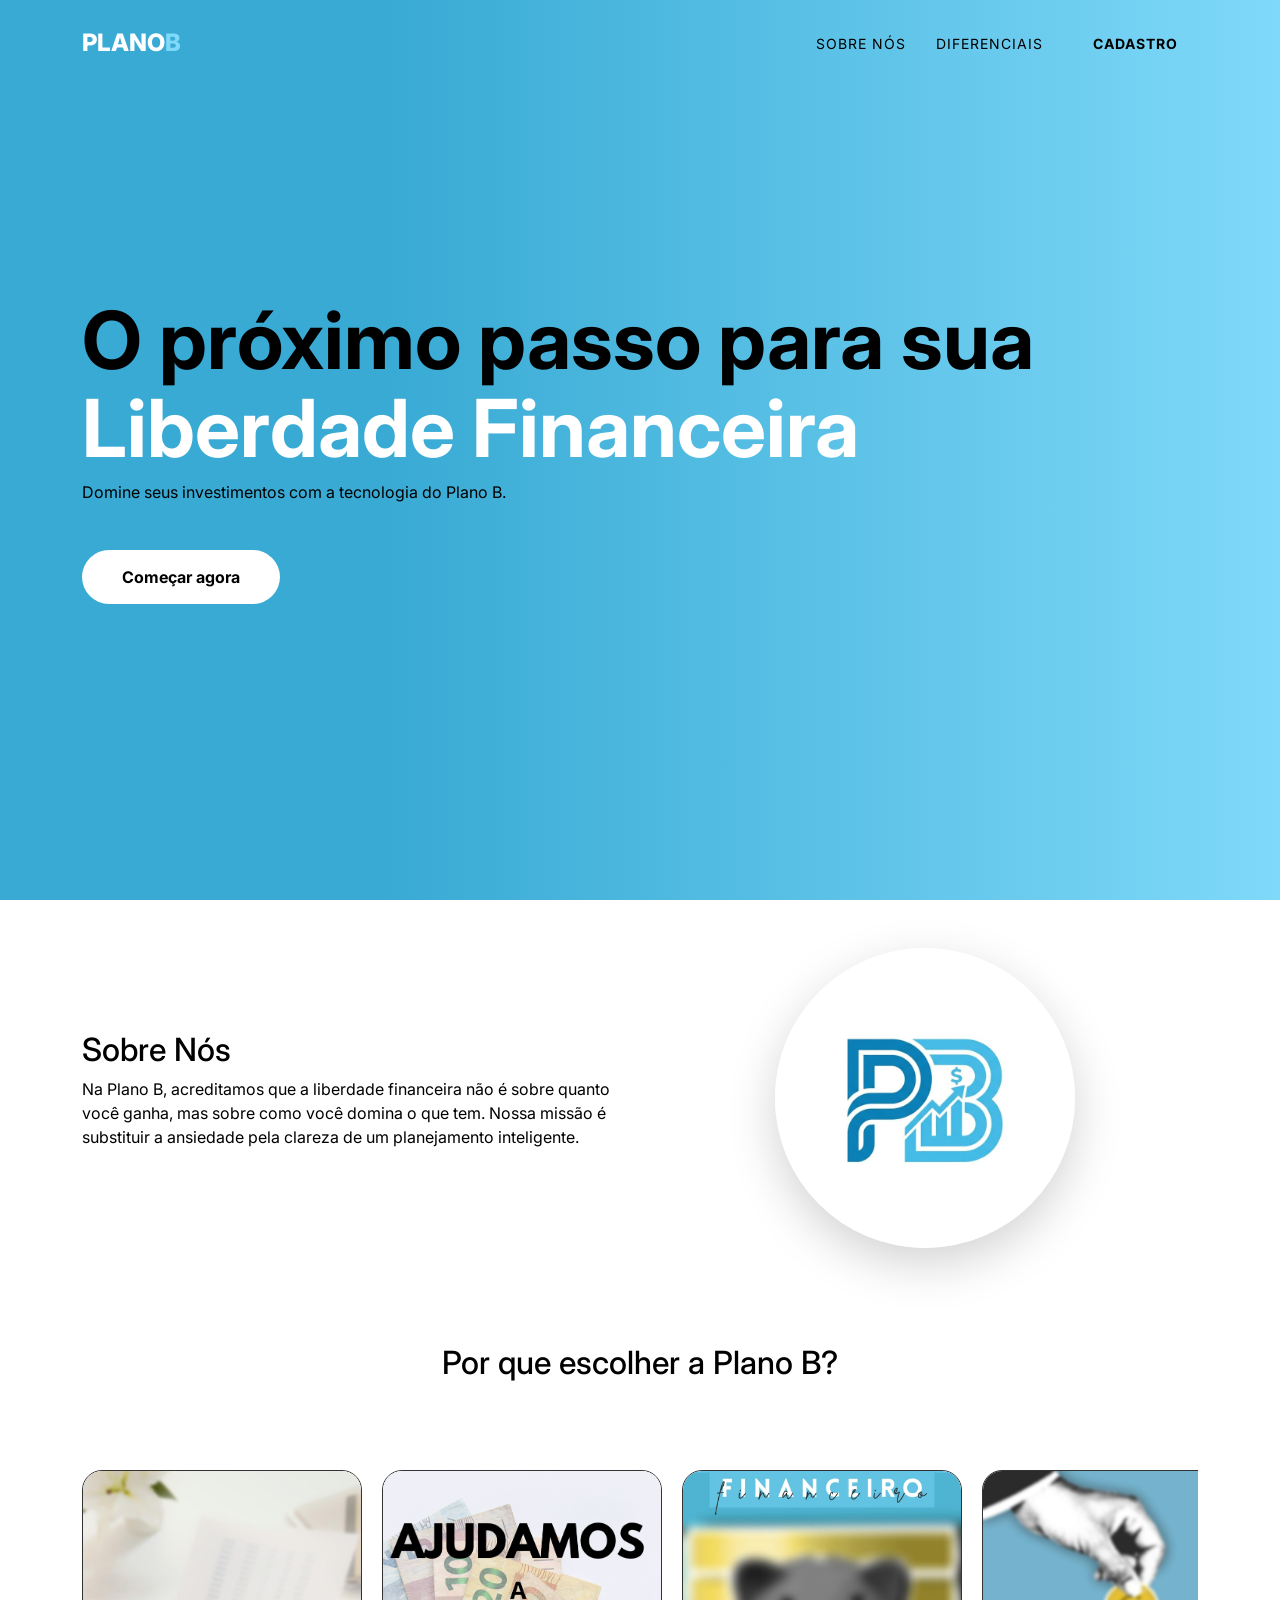
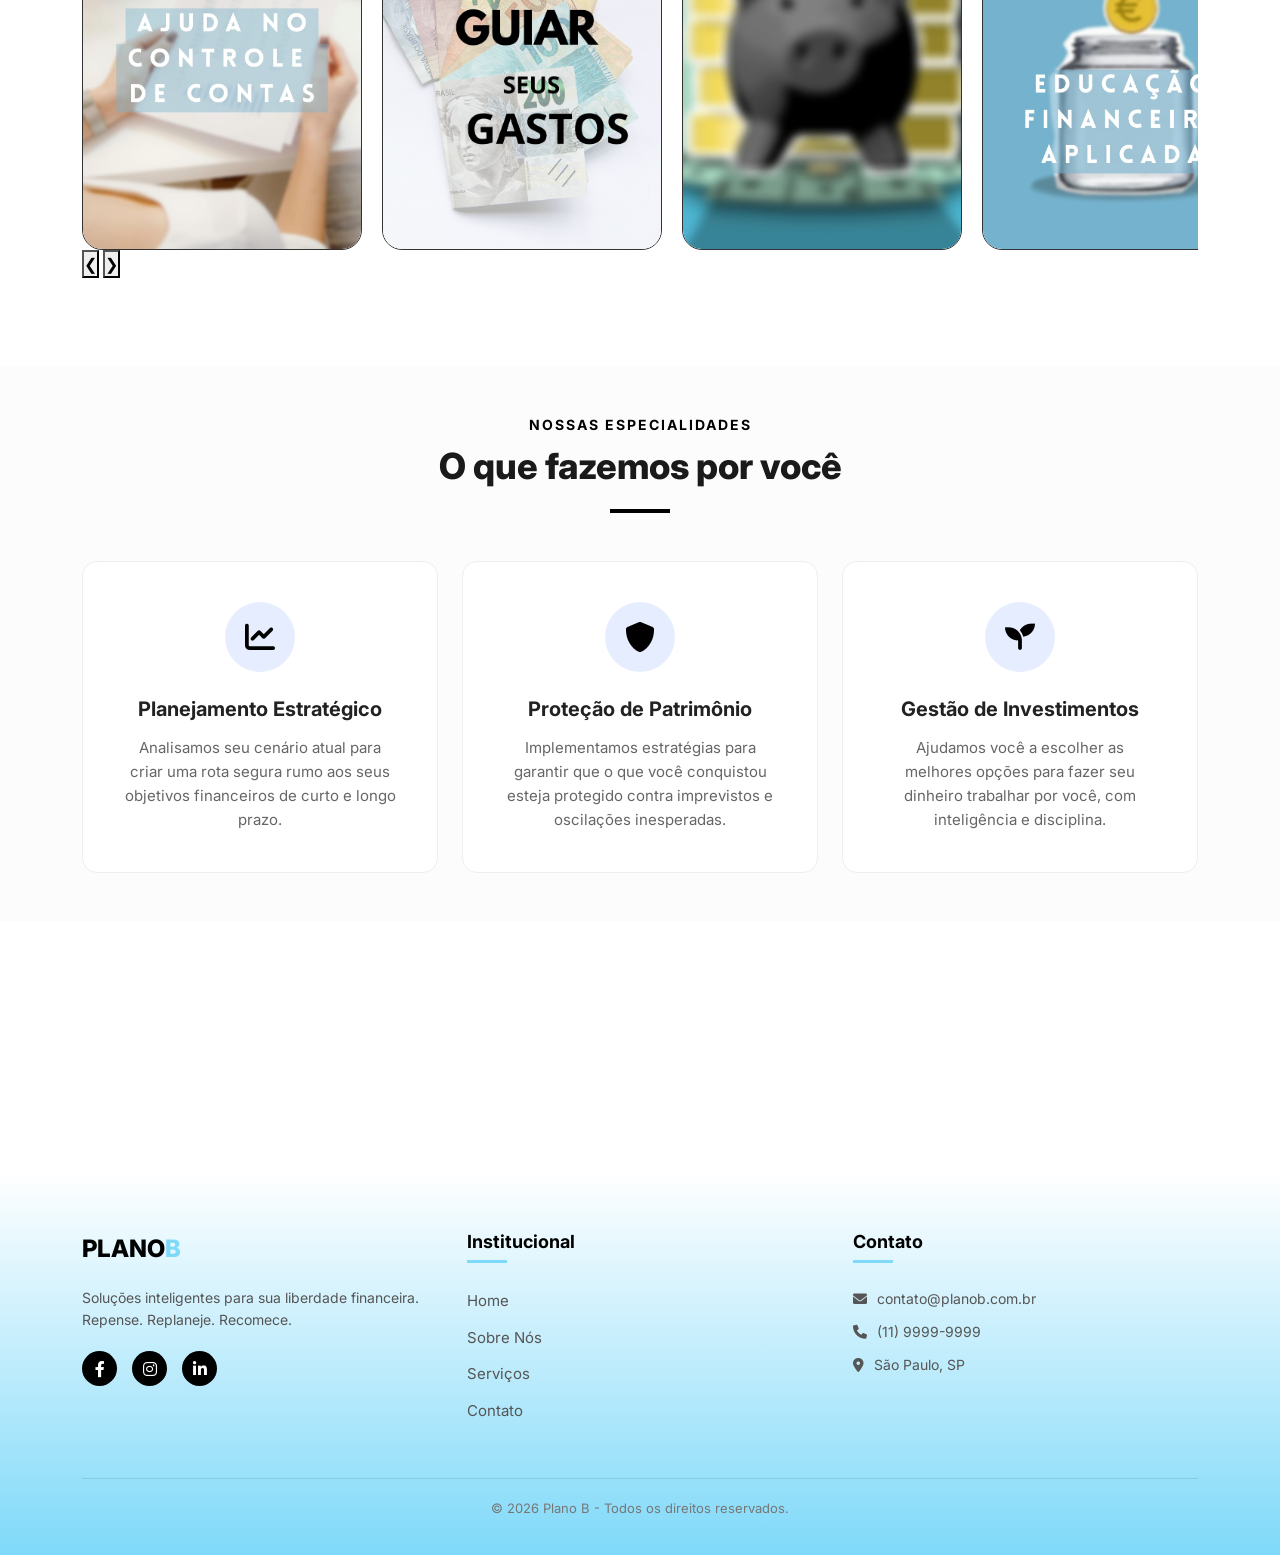
<file: index.html>
<!DOCTYPE html>
<html lang="pt-BR">
<head>
    <meta charset="UTF-8">
    <meta name="viewport" content="width=device-width, initial-scale=1.0">
    <link href="https://cdn.jsdelivr.net/npm/bootstrap@5.3.0/dist/css/bootstrap.min.css" rel="stylesheet">
    <link rel="stylesheet" href="style.css">
    <link href="https://fonts.googleapis.com/css2?family=Inter:wght@400;700&family=Poppins:wght@600;700&display=swap" rel="stylesheet">
    <link rel="stylesheet" href="https://cdnjs.cloudflare.com/ajax/libs/font-awesome/6.0.0/css/all.min.css">
    <title>Plano B | Inteligência Financeira</title>
</head>
<body>

<header id="header">
    <div class="container d-flex justify-content-between align-items-center">
        <a href="#" class="logo">PLANO<span>B</span></a>
        <nav>
            <ul class="nav-links">
                <li><a href="#sobre">Sobre Nós</a></li>
                <li><a href="#servicos">Diferenciais</a></li>
                <li><a href="http://localhost:8080" class="btn-cta">Cadastro</a></li>
            </ul>
        </nav>
    </div>
</header>

<section class="hero-section">
    <div class="overlay"></div>
    <div class="container content">
        <h1>O próximo passo para sua <br><span>Liberdade Financeira</span></h1>
        <p>Domine seus investimentos com a tecnologia do Plano B.</p>
        <a href="#sobre" class="btn-main">Começar agora</a>
    </div>
</section>

<main id="sobre" class="about-section py-5">
    <div class="container">
        <div class="row align-items-center">
            <div class="col-md-6 text-content">
                <h2>Sobre Nós</h2>
                <p>Na Plano B, acreditamos que a liberdade financeira não é sobre quanto você ganha, mas sobre como você domina o que tem. Nossa missão é substituir a ansiedade pela clareza de um planejamento inteligente.</p>
            </div>
            <div class="Logo col-md-6 text-center">
                <img src="IMAGENS/Logo/PlanoB Logo.jpeg" alt="Plano B Logo" class="img-fluid rounded-circle shadow-lg main-logo-img">
            </div>
        </div>
    </div>
</main>

<section id="servicos" class="carousel-section py-5">
    <div class="container">
        <h2 class="text-center mb-5">Por que escolher a Plano B?</h2>
        <div class="carousel-container">
            <div class="carousel-track">
                <div class="card-item"><img src="IMAGENS/imagens para o site/controle de contas.jpeg" alt="Guia"></div>
                <div class="card-item"><img src="IMAGENS/imagens para o site/Guia.jpg" alt="Economia"></div>
                <div class="card-item"><img src="IMAGENS/imagens para o site/crescimento financeiro.jpeg" alt="Análise"></div>
                <div class="card-item"><img src="IMAGENS/imagens para o site/educação financeira.jpeg" alt="Futuro"></div>
                <div class="card-item"><img src="IMAGENS/imagens para o site/controle de contas.jpeg" alt="Futuro"></div>
            </div>
            <button class="prev" onclick="moveSlide(-1)">&#10094;</button>
            <button class="next" onclick="moveSlide(1)">&#10095;</button>
        </div>
    </div>
</section>

<section class="what-we-do py-5">
    <div class="container">
        <div class="header-section text-center mb-5">
            <span class="subtitle">Nossas Especialidades</span>
            <h2 class="title-main">O que fazemos por você</h2>
            <div class="line-center"></div>
        </div>

        <div class="row g-4">
            <div class="col-md-4">
                <div class="feature-card">
                    <div class="icon-box">
                        <i class="fas fa-chart-line"></i>
                    </div>
                    <h3>Planejamento Estratégico</h3>
                    <p>Analisamos seu cenário atual para criar uma rota segura rumo aos seus objetivos financeiros de curto e longo prazo.</p>
                </div>
            </div>

            <div class="col-md-4">
                <div class="feature-card">
                    <div class="icon-box">
                        <i class="fas fa-shield-alt"></i>
                    </div>
                    <h3>Proteção de Patrimônio</h3>
                    <p>Implementamos estratégias para garantir que o que você conquistou esteja protegido contra imprevistos e oscilações inesperadas.</p>
                </div>
            </div>

            <div class="col-md-4">
                <div class="feature-card">
                    <div class="icon-box">
                        <i class="fas fa-seedling"></i>
                    </div>
                    <h3>Gestão de Investimentos</h3>
                    <p>Ajudamos você a escolher as melhores opções para fazer seu dinheiro trabalhar por você, com inteligência e disciplina.</p>
                </div>
            </div>
        </div>
    </div>
</section>

 <main class="main-content" style="margin-top: 250px;"></main>
<footer class="footer-harmonit">
    <div class="container">
        <div class="footer-content">
            <div class="footer-column">
                <a href="#" class="footer-logo">PLANO<span>B</span></a>
                <p class="footer-description">
                    Soluções inteligentes para sua liberdade financeira. <br>
                    Repense. Replaneje. Recomece.
                </p>
                <div class="footer-social">
                    <a href="#"><i class="fab fa-facebook-f"></i></a>
                    <a href="#"><i class="fab fa-instagram"></i></a>
                    <a href="#"><i class="fab fa-linkedin-in"></i></a>
                </div>
            </div>

            <div class="footer-column">
                <h4>Institucional</h4>
                <ul>
                    <li><a href="#">Home</a></li>
                    <li><a href="#sobre">Sobre Nós</a></li>
                    <li><a href="#servicos">Serviços</a></li>
                    <li><a href="#contato">Contato</a></li>
                </ul>
            </div>

            <div class="footer-column">
                <h4>Contato</h4>
                <ul class="contact-info">
                    <li><i class="fas fa-envelope"></i> contato@planob.com.br</li>
                    <li><i class="fas fa-phone"></i> (11) 9999-9999</li>
                    <li><i class="fas fa-map-marker-alt"></i> São Paulo, SP</li>
                </ul>
            </div>
        </div>

        <div class="footer-bottom">
            <p>&copy; 2026 Plano B - Todos os direitos reservados.</p>
        </div>
    </div>
</footer>

<script src="JAVASC.js"></script>
</body>
</html>
</file>
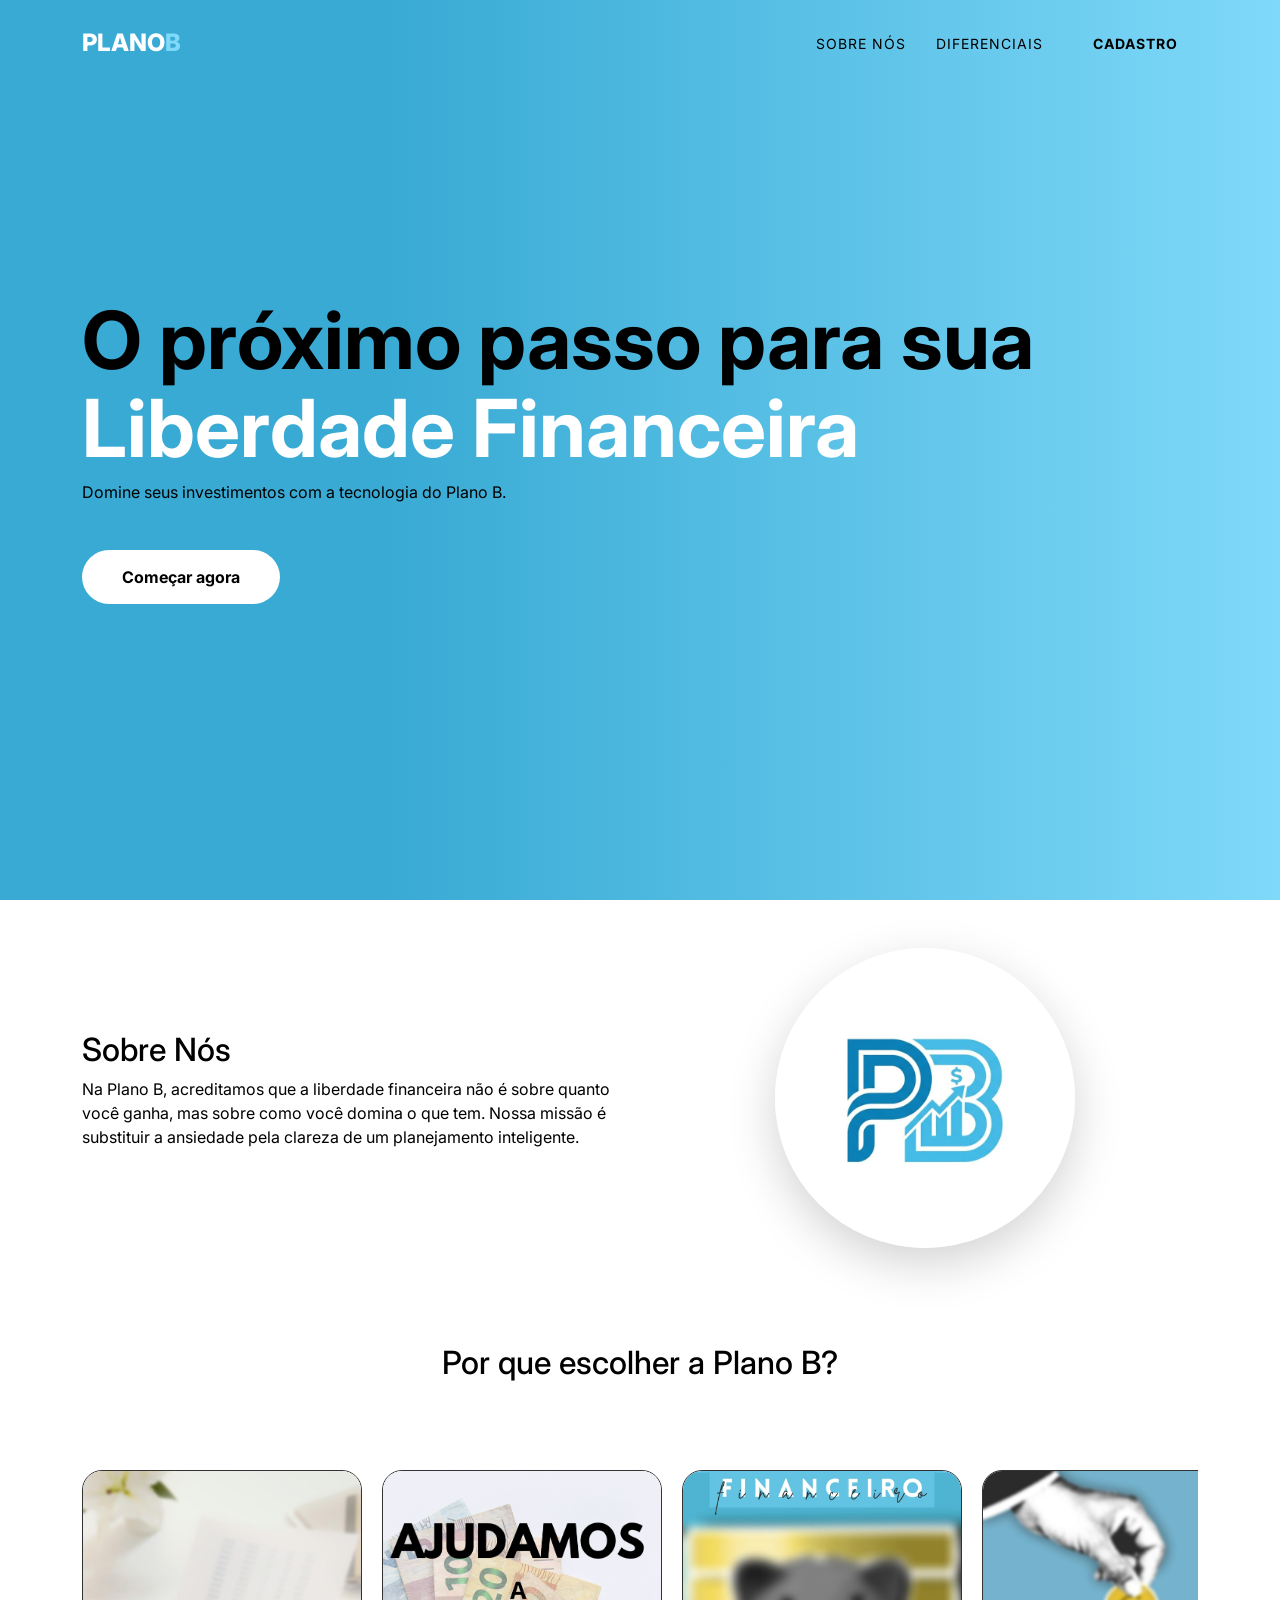
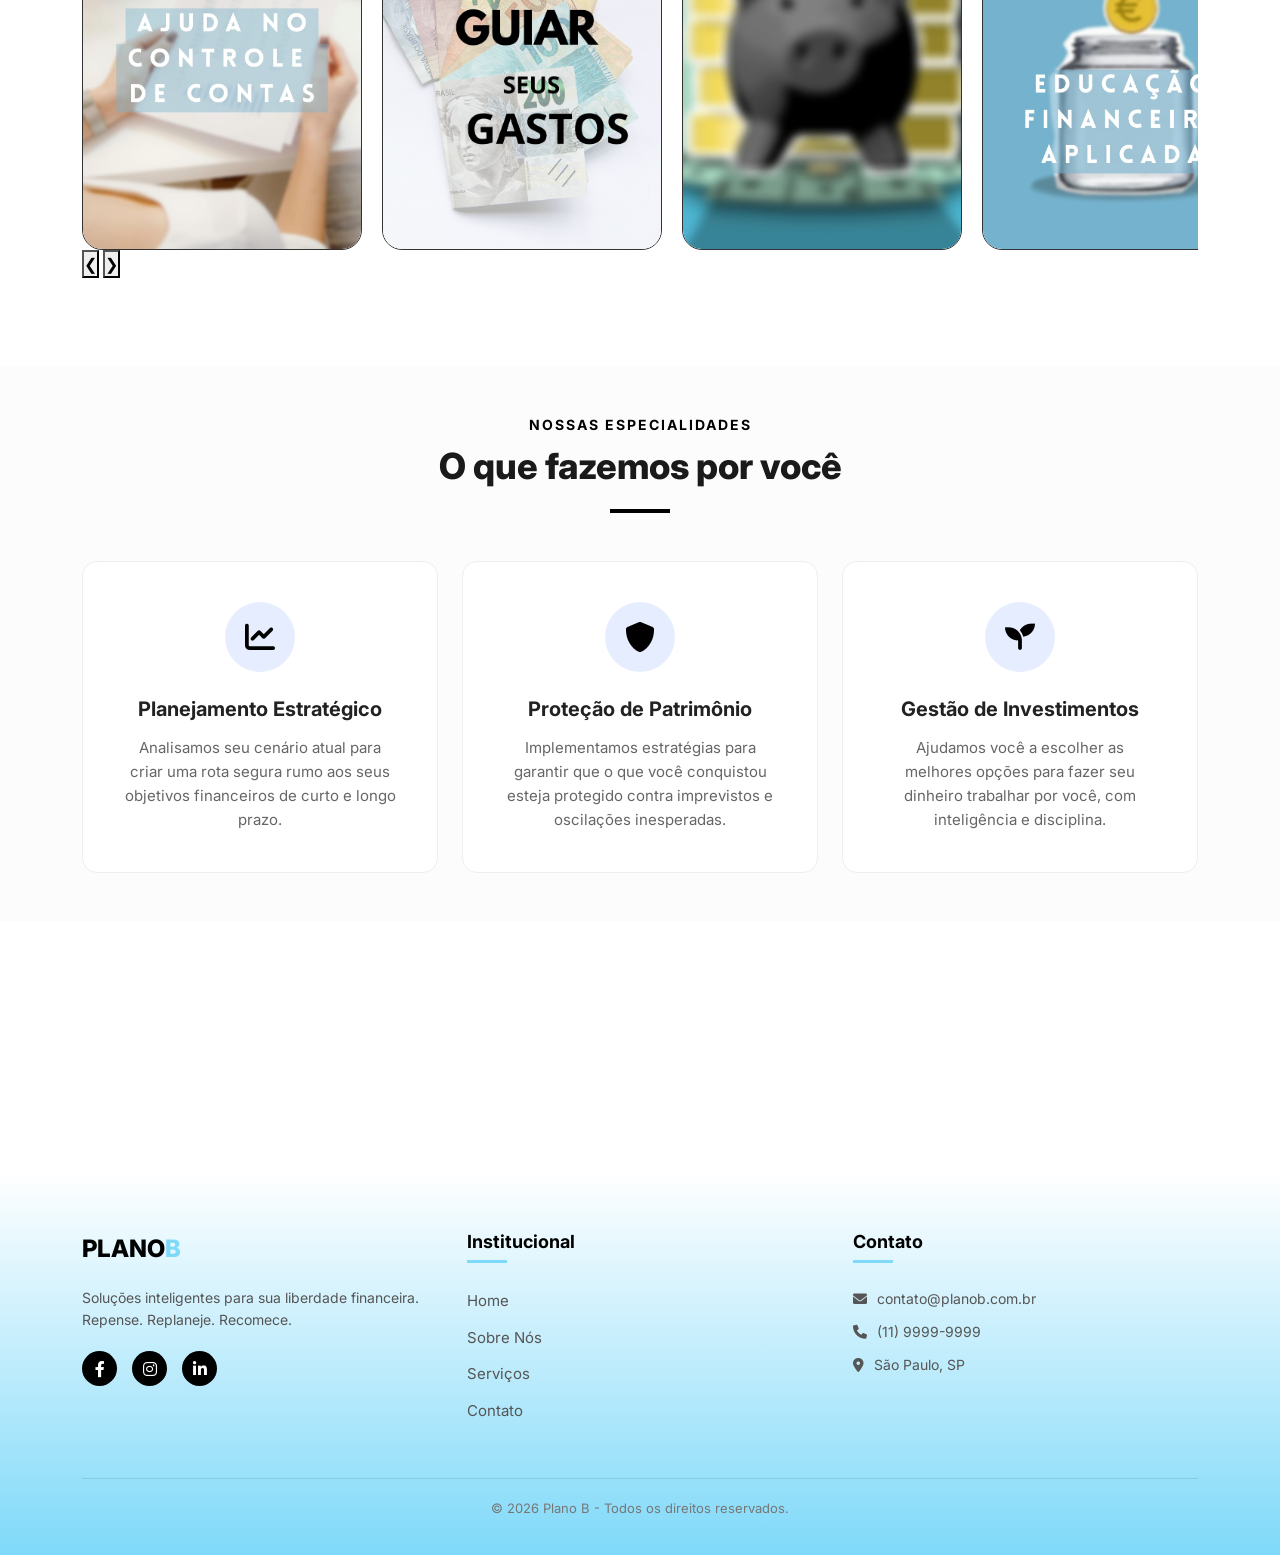
<file: Pagina inicial.html>
<!DOCTYPE html>
<html lang="pt-BR">
<head>
    <meta charset="UTF-8">
    <meta name="viewport" content="width=device-width, initial-scale=1.0">
    <link href="https://cdn.jsdelivr.net/npm/bootstrap@5.3.0/dist/css/bootstrap.min.css" rel="stylesheet">
    <link rel="stylesheet" href="style.css">
    <link href="https://fonts.googleapis.com/css2?family=Inter:wght@400;700&family=Poppins:wght@600;700&display=swap" rel="stylesheet">
    <link rel="stylesheet" href="https://cdnjs.cloudflare.com/ajax/libs/font-awesome/6.0.0/css/all.min.css">
    <title>Plano B | Inteligência Financeira</title>
</head>
<body>

<header id="header">
    <div class="container d-flex justify-content-between align-items-center">
        <a href="#" class="logo">PLANO<span>B</span></a>
        <nav>
            <ul class="nav-links">
                <li><a href="#sobre">Sobre Nós</a></li>
                <li><a href="#servicos">Diferenciais</a></li>
                <li><a href="http://localhost:7584" class="btn-cta">Cadastro</a></li>
            </ul>
        </nav>
    </div>
</header>

<section class="hero-section">
    <div class="overlay"></div>
    <div class="container content">
        <h1>O próximo passo para sua <br><span>Liberdade Financeira</span></h1>
        <p>Domine seus investimentos com a tecnologia do Plano B.</p>
        <a href="#sobre" class="btn-main">Começar agora</a>
    </div>
</section>

<main id="sobre" class="about-section py-5">
    <div class="container">
        <div class="row align-items-center">
            <div class="col-md-6 text-content">
                <h2>Sobre Nós</h2>
                <p>Na Plano B, acreditamos que a liberdade financeira não é sobre quanto você ganha, mas sobre como você domina o que tem. Nossa missão é substituir a ansiedade pela clareza de um planejamento inteligente.</p>
            </div>
            <div class="Logo col-md-6 text-center">
                <img src="IMAGENS/Logo/PlanoB Logo.jpeg" alt="Plano B Logo" class="img-fluid rounded-circle shadow-lg main-logo-img">
            </div>
        </div>
    </div>
</main>

<section id="servicos" class="carousel-section py-5">
    <div class="container">
        <h2 class="text-center mb-5">Por que escolher a Plano B?</h2>
        <div class="carousel-container">
            <div class="carousel-track">
                <div class="card-item"><img src="IMAGENS/imagens para o site/controle de contas.jpeg" alt="Guia"></div>
                <div class="card-item"><img src="IMAGENS/imagens para o site/Guia.jpg" alt="Economia"></div>
                <div class="card-item"><img src="IMAGENS/imagens para o site/crescimento financeiro.jpeg" alt="Análise"></div>
                <div class="card-item"><img src="IMAGENS/imagens para o site/educação financeira.jpeg" alt="Futuro"></div>
                <div class="card-item"><img src="IMAGENS/imagens para o site/controle de contas.jpeg" alt="Futuro"></div>
            </div>
            <button class="prev" onclick="moveSlide(-1)">&#10094;</button>
            <button class="next" onclick="moveSlide(1)">&#10095;</button>
        </div>
    </div>
</section>

<section class="what-we-do py-5">
    <div class="container">
        <div class="header-section text-center mb-5">
            <span class="subtitle">Nossas Especialidades</span>
            <h2 class="title-main">O que fazemos por você</h2>
            <div class="line-center"></div>
        </div>

        <div class="row g-4">
            <div class="col-md-4">
                <div class="feature-card">
                    <div class="icon-box">
                        <i class="fas fa-chart-line"></i>
                    </div>
                    <h3>Planejamento Estratégico</h3>
                    <p>Analisamos seu cenário atual para criar uma rota segura rumo aos seus objetivos financeiros de curto e longo prazo.</p>
                </div>
            </div>

            <div class="col-md-4">
                <div class="feature-card">
                    <div class="icon-box">
                        <i class="fas fa-shield-alt"></i>
                    </div>
                    <h3>Proteção de Patrimônio</h3>
                    <p>Implementamos estratégias para garantir que o que você conquistou esteja protegido contra imprevistos e oscilações inesperadas.</p>
                </div>
            </div>

            <div class="col-md-4">
                <div class="feature-card">
                    <div class="icon-box">
                        <i class="fas fa-seedling"></i>
                    </div>
                    <h3>Gestão de Investimentos</h3>
                    <p>Ajudamos você a escolher as melhores opções para fazer seu dinheiro trabalhar por você, com inteligência e disciplina.</p>
                </div>
            </div>
        </div>
    </div>
</section>

 <main class="main-content" style="margin-top: 250px;"></main>
<footer class="footer-harmonit">
    <div class="container">
        <div class="footer-content">
            <div class="footer-column">
                <a href="#" class="footer-logo">PLANO<span>B</span></a>
                <p class="footer-description">
                    Soluções inteligentes para sua liberdade financeira. <br>
                    Repense. Replaneje. Recomece.
                </p>
                <div class="footer-social">
                    <a href="#"><i class="fab fa-facebook-f"></i></a>
                    <a href="#"><i class="fab fa-instagram"></i></a>
                    <a href="#"><i class="fab fa-linkedin-in"></i></a>
                </div>
            </div>

            <div class="footer-column">
                <h4>Institucional</h4>
                <ul>
                    <li><a href="#">Home</a></li>
                    <li><a href="#sobre">Sobre Nós</a></li>
                    <li><a href="#servicos">Serviços</a></li>
                    <li><a href="#contato">Contato</a></li>
                </ul>
            </div>

            <div class="footer-column">
                <h4>Contato</h4>
                <ul class="contact-info">
                    <li><i class="fas fa-envelope"></i> contato@planob.com.br</li>
                    <li><i class="fas fa-phone"></i> (11) 9999-9999</li>
                    <li><i class="fas fa-map-marker-alt"></i> São Paulo, SP</li>
                </ul>
            </div>
        </div>

        <div class="footer-bottom">
            <p>&copy; 2026 Plano B - Todos os direitos reservados.</p>
        </div>
    </div>
</footer>

<script src="JAVASC.js"></script>
</body>
</html>
</file>
<file: style.css>
:root {
    --primary: #0052ff; /* Azul estilo Toro */
    --accent: #7d2ae8;  /* Roxo */
    --dark-bg: #ffffff;
    --light-text: #000000;
    --card-width: 280px;
}

* {
    margin: 0; padding: 0; box-sizing: border-box;
    font-family: 'Inter', sans-serif;
}

body {
    background-color: var(--dark-bg);
    color: var(--light-text);
    overflow-x: hidden;
}

/* HEADER */
header {
    position: fixed;
    top: 0; width: 100%;
    padding: 25px 0;
    z-index: 1000;
    transition: 0.4s;
    background: transparent;
}

header.rolagem {
    background: #38aad4;
    padding: 15px 0;

}

.logo {
    font-size: 24px;
    font-weight: 800;
    color: white;
    text-decoration: none;
}

.logo span { color: #7FD9F9; }

.nav-links {
    list-style: none;
    display: flex;
    align-items: center;
    gap: 30px;
    margin: 0;
}

.nav-links a {
    color: rgb(0, 0, 0);
    text-decoration: none;
    font-size: 14px;
    text-transform: uppercase;
    letter-spacing: 1px;
}

.btn-cta {
    background: transparent;
    padding: 10px 20px;
    border-radius: 5px;
    font-weight: bold;
    transition: 0.3s;
}

.btn-cta:hover { background: var(--accent); }

/* HERO SECTION */
.hero-section {
    height: 100vh;
    background: url('https://images.unsplash.com/photo-1611974717483-5828ff79a56b?auto=format&fit=crop&w=1920&q=80') center/cover;
    display: flex;
    align-items: center;
    position: relative;
}

.overlay {
    position: absolute;
    top: 0; left: 0; width: 100%; height: 100%;
    background: linear-gradient(90deg, #38aad4 30%, #7FD9F9  100%);
}

.content {
    position: relative;
    z-index: 2;
}

.hero-section h1 {
    font-size: 5rem;
    font-weight: 700;
    line-height: 1.1;
}

.hero-section h1 span {
    background: linear-gradient(90deg, #ffffff, #ffffff);
    -webkit-background-clip: text;
    -webkit-text-fill-color: transparent;
}

.btn-main {
    display: inline-block;
    margin-top: 30px;
    padding: 15px 40px;
    background: white;
    color: black;
    text-decoration: none;
    font-weight: bold;
    border-radius: 50px;
    transition: 0.3s;
}

.main-logo-img {
    width: 300px;           /* Controla a largura da foto */
    height: 300px;          /* Controla a altura */
    object-fit: cover;      /* Garante que a foto não fique "esticada" ou "amassada" */
    border: transparent; /* Adiciona uma borda azul ao redor */
    box-shadow: #7FD9F9
    transition: transform 0.3s ease; /* Prepara para um efeito de hover */
}

/* CAROUSEL MODERNIZADO */
.carousel-container {
    position: relative;
    overflow: hidden;
    padding: 40px 0;
}

.carousel-track {
    display: flex;
    gap: 20px;
    transition: 0.5s ease;
}

.card-item {
    min-width: var(--card-width);
    height: 380px;
    border-radius: 20px;
    overflow: hidden;
    border: 1px solid #333;
    transition: 0.3s;
}

.card-item:hover {
    border-color: var(--primary);
    transform: translateY(-10px);
}

.card-item img {
    width: 100%; height: 100%; object-fit: cover;
}

/* Seção O Que Fazemos */
.what-we-do {
    background-color: #fcfcfc; /* Fundo quase branco para destacar os cards */
    padding: 100px 0;
}

.subtitle {
    color: black;
    text-transform: uppercase;
    font-weight: 700;
    letter-spacing: 2px;
    font-size: 14px;
    display: block;
    margin-bottom: 10px;
}

.title-main {
    color: #1a1a1a;
    font-size: 36px;
    font-weight: 800;
}

.line-center {
    width: 60px;
    height: 4px;
    background: black;
    margin: 20px auto;
}

.feature-card {
    background: #fff;
    padding: 40px;
    border-radius: 15px;
    text-align: center;
    border: 1px solid #eee;
    transition: all 0.4s ease;
    height: 100%;
}

.feature-card:hover {
    transform: translateY(-10px);
    box-shadow: 0 15px 35px rgba(0, 0, 0, 0.05);
    border-color: var(--primary);
}

.icon-box {
    width: 70px;
    height: 70px;
    background: rgba(0, 82, 255, 0.1); /* Cor azul suave no fundo do ícone */
    border-radius: 50%;
    display: flex;
    align-items: center;
    justify-content: center;
    margin: 0 auto 25px;
    transition: 0.3s;
}

.icon-box i {
    font-size: 30px;
    color: #000000;
}

.feature-card:hover .icon-box {
    background: #7FD9F9;
}

.feature-card:hover .icon-box i {
    color: #fff;
}

.feature-card h3 {
    font-size: 20px;
    font-weight: 700;
    margin-bottom: 15px;
    color: #222;
}

.feature-card p {
    font-size: 15px;
    color: #666;
    line-height: 1.6;
    margin: 0;
}


.footer-harmonit {
    /* Degradê solicitado: do Branco para o Azul Claro */
    background: linear-gradient(180deg, #FFFFFF 0%, #7FD9F9 100%);
    padding: 60px 0 20px 0;
    color: #333; /* Texto escuro para contrastar com o fundo claro */
    font-family: 'Inter', sans-serif;

}

.footer-content {
    display: flex;
    flex-wrap: wrap;
    justify-content: space-between;
    gap: 40px;
    margin-bottom: 40px;
}

.footer-column {
    flex: 1;
    min-width: 250px;
}

.footer-logo {
    font-size: 24px;
    font-weight: 800;
    text-decoration: none;
    color: #000;
    display: block;
    margin-bottom: 20px;
}

.footer-logo span {
    color: #7FD9F9
}

.footer-description {
    font-size: 14px;
    line-height: 1.6;
    margin-bottom: 20px;
    color: #555;
}

.footer-column h4 {
    font-size: 18px;
    font-weight: 700;
    margin-bottom: 25px;
    position: relative;
    color: #000;
}

/* Linha decorativa embaixo do título, estilo Harmonit */
.footer-column h4::after {
    content: '';
    display: block;
    width: 40px;
    height: 3px;
    background-color: #7FD9F9;
    margin-top: 8px;
}

.footer-column ul {
    list-style: none;
    padding: 0;
}

.footer-column ul li {
    margin-bottom: 12px;
}

.footer-column ul li a {
    text-decoration: none;
    color: #555;
    font-size: 15px;
    transition: 0.3s;
}

.footer-column ul li a:hover {
    color: #7FD9F9;
    padding-left: 5px;
}

.footer-social {
    display: flex;
    gap: 15px;
}

.footer-social a {
    width: 35px;
    height: 35px;
    background: #000000;
    color: #fff;
    display: flex;
    align-items: center;
    justify-content: center;
    border-radius: 50%;
    transition: 0.3s;
    text-decoration: none;
}

.footer-social a:hover {
    background: #333;
    transform: translateY(-3px);
}

.contact-info li {
    font-size: 14px;
    display: flex;
    align-items: center;
    gap: 10px;
    color: #555;
}

.footer-bottom {
    border-top: 1px solid rgba(0, 0, 0, 0.1);
    padding-top: 20px;
    text-align: center;
}

.footer-bottom p {
    font-size: 13px;
    color: #777;
}

/* Responsividade */
@media (max-width: 768px) {
    .footer-content {
        flex-direction: column;
        text-align: center;
    }
    .footer-column h4::after {
        margin: 8px auto 0 auto;
    }
    .footer-social {
        justify-content: center;
    }
    .contact-info li {
        justify-content: center;
    }
}

.main-logo-img {
    border: px solid #ff0000;
}
</file>
